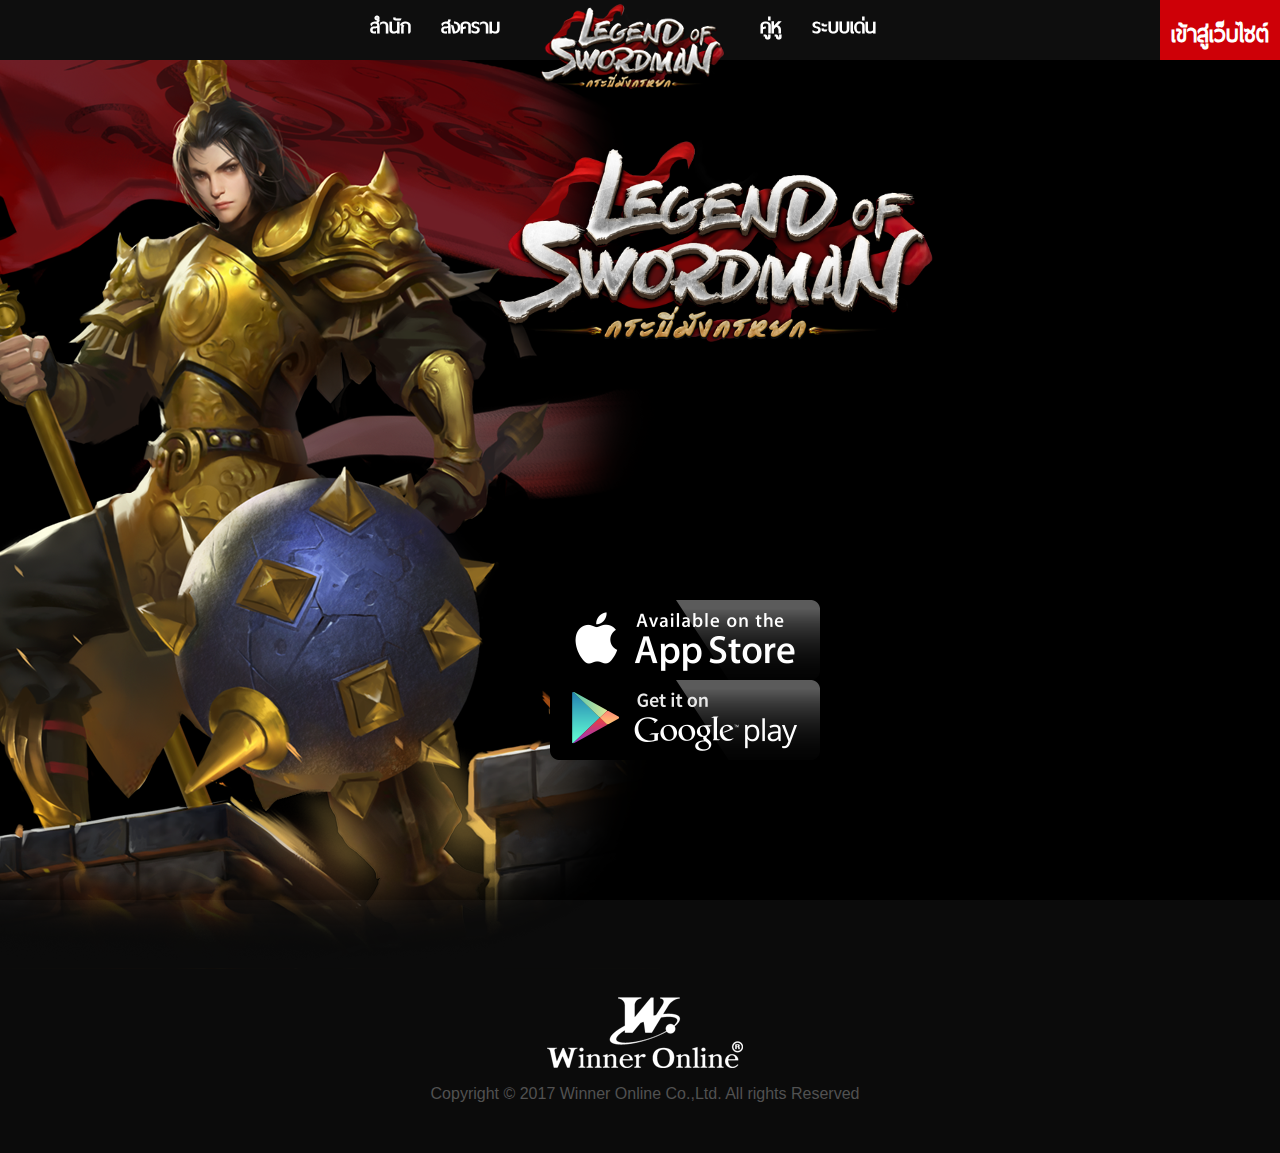
<file: index.html>
<!DOCTYPE html PUBLIC "-//W3C//DTD XHTML 1.0 Transitional//EN" "http://www.w3.org/TR/xhtml1/DTD/xhtml1-transitional.dtd">
<html xmlns="http://www.w3.org/1999/xhtml">
<head>
<meta http-equiv="Content-Type" content="text/html; charset=utf-8" />
<title>Legend Of Swordman</title>
<meta name="viewport" content="width=device-width, initial-scale=1">

<link rel="stylesheet" href="css/style.css">
<link rel="stylesheet" href="css/animate.css" />
<link rel="stylesheet" href="css/pushy.css"><!-- Menu-left -->


<script src="js/jquery.min.js"></script>
<script src="js/jquerymenu.min.js"></script><!-- Menu-left -->


</head>

<body>

<!-- Pushy Menu -->
        <nav class="pushy pushy-left">        	
            <a href="#"><div class="bt-web2">เข้าสู่เว็บไซต์</div></a>
            <ul>                
                <li class="pushy-link"><a href="#">สำนัก</a></li>
                <li class="pushy-link"><a href="#">สงคราม</a></li>
                <li class="pushy-link"><a href="#">คู่หู</a></li>
                <li class="pushy-link"><a href="#">ระบบเด่น</a></li>
            </ul>
        </nav>

        <!-- Site Overlay -->
        <div class="site-overlay"></div>
<div class="section-btn">
	<div class="logo-btn"><img src="images/logo-los.png" /></div>
    <div class="menu-btn">&#9776; </div>
</div>



<div class="wrapper">

	<div class="video-background">
    	<div class="video-foreground">
      		<iframe src="https://www.youtube.com/embed/HY546MMOfs8?controls=0&showinfo=0&rel=0&autoplay=1&loop=1&playlist=HY546MMOfs8" frameborder="0" allowfullscreen></iframe>
    	</div>
	</div>

<!-- Menu -->
	
    <div class="menu">
        		<div class="bt"><a href="01.html" target="_self">สำนัก</a></div>
                <div class="bt"><a href="02.html" target="_self">สงคราม</a></div> 
                <div class="logo"><a href="index.html" target="_self"><img src="images/logo-los.png" /></a></div>    
                <div class="bt"><a href="03.html" target="_self">คู่หู</a></div>
        		<div class="bt"><a href="04.html" target="_self">ระบบเด่น</a></div>    
                       
   </div>
        
        
	<div class="section1">
    <a href="#"><div class="bt-web">เข้าสู่เว็บไซต์</div></a>
    </div>
    


<!--End Menu -->

	<div class="logo-big">
    	<img src="images/logo-los-b.png" >
    </div>
    
    <div class="logo-big2">
    	<img src="images/logo-los-b.png" >
    </div>

	<div class="ct">
    	<img src="images/ct01.png" >
    </div>
    
    <div class="boxdown">
    	<div class="bt-download"><a href="#"><img src="images/bt-down-ios.png" /></a></div>
        <div class="bt-download"><a href="#"><img src="images/bt-down-ad.png" /></a></div>
    </div>
    
    <div class="boxdown2">
    	<div class="bt-download"><a href="#"><img src="images/bt-down-ios.png" /></a></div>
        <div class="bt-download"><a href="#"><img src="images/bt-down-ad.png" /></a></div>
    </div>

	<div class="section2">
    </div><!-- /section2-->
    
    


</div><!-- /wrapper -->
	
    
    <div class="foot">
    	<div class="boxfoot">        

        	<div class="textfoot">
            <div class="logofoot"><img src="images/logo-winner.png"/></div>
            Copyright © 2017 Winner Online Co.,Ltd. All rights Reserved<br />
            </h></div> 

        </div><!-- /boxfoot -->
    </div><!-- /foot -->
    
    

       
<script src="js/pushy.min.js"></script>   
<script src="js/jquery.min.js"></script> 
<script src="js/viewportchecker.js"></script>
<script type="text/javascript">
jQuery(document).ready(function() {
	jQuery(".sub-news, .boxitem").addClass("hidden").viewportChecker({
	    classToAdd: 'visible animated fadeIn', // Class to add to the elements when they are visible
	    offset: 100    
	   });   
});            
</script>

</body>
</html>
</file>
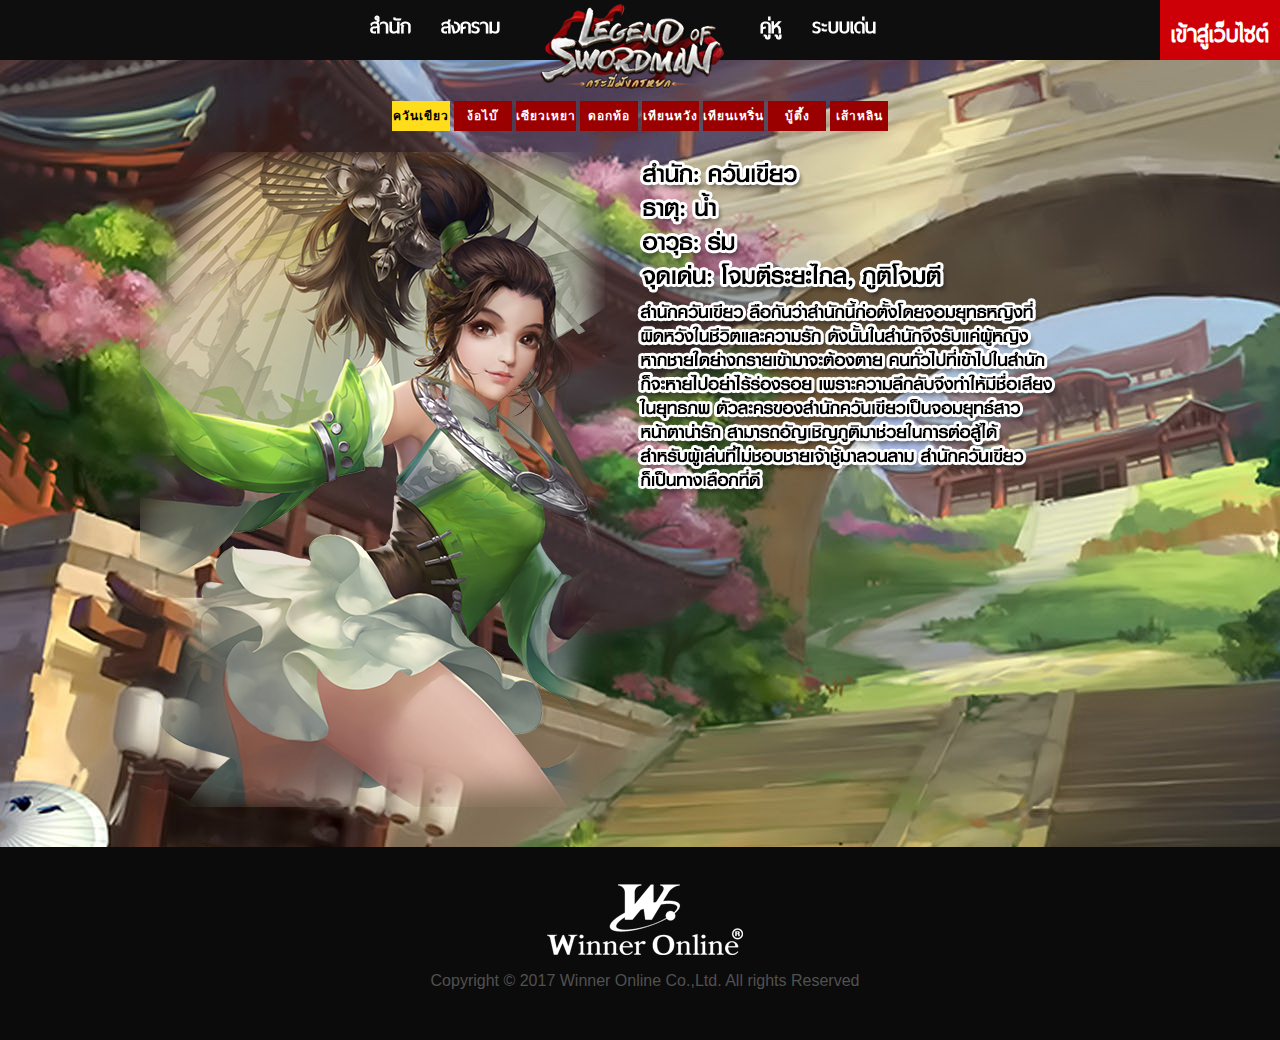
<file: 01.html>
<!DOCTYPE html PUBLIC "-//W3C//DTD XHTML 1.0 Transitional//EN" "http://www.w3.org/TR/xhtml1/DTD/xhtml1-transitional.dtd">
<html xmlns="http://www.w3.org/1999/xhtml">
<head>
<meta http-equiv="Content-Type" content="text/html; charset=utf-8" />
<title>Legend Of Swordman</title>
<meta name="viewport" content="width=device-width, initial-scale=1">

<link rel="stylesheet" href="css/style.css">
<link rel="stylesheet" href="css/animate.css" />
<link rel="stylesheet" href="css/pushy.css"><!-- Menu-left -->
<link rel="stylesheet" href="css/tabstyles.css" />


<script src="js/jquery.min.js"></script>
<script src="js/jquerymenu.min.js"></script><!-- Menu-left -->
<script src="js/modernizr.custom.js"></script><!-- tab -->  


</head>

<body>

<!-- Pushy Menu -->
        <nav class="pushy pushy-left">        	
            <a href="#"><div class="bt-web2">เข้าสู่เว็บไซต์</div></a>
            <ul>                
                <li class="pushy-link"><a href="#">สำนัก</a></li>
                <li class="pushy-link"><a href="#">สงคราม</a></li>
                <li class="pushy-link"><a href="#">คู่หู</a></li>
                <li class="pushy-link"><a href="#">ระบบเด่น</a></li>
            </ul>
        </nav>

        <!-- Site Overlay -->
        <div class="site-overlay"></div>
<div class="section-btn">
	<div class="logo-btn"><img src="images/logo-los.png" /></div>
    <div class="menu-btn">&#9776; </div>
</div>



<div class="wrapper">

	

<!-- Menu -->
	
    <div class="menu">
        		<div class="bt"><a href="01.html" target="_self">สำนัก</a></div>
                <div class="bt"><a href="02.html" target="_self">สงคราม</a></div> 
                <div class="logo"><a href="index.html" target="_self"><img src="images/logo-los.png" /></a></div>    
                <div class="bt"><a href="03.html" target="_self">คู่หู</a></div>
        		<div class="bt"><a href="04.html" target="_self">ระบบเด่น</a></div>    
                       
   </div>
        
        
	<div class="section1">
    <a href="#"><div class="bt-web">เข้าสู่เว็บไซต์</div></a>
    </div>
    


<!--End Menu -->

	<div class="section3">
    	<div class="tabs tabs-style-bar">
				<nav>
					<ul>
						<li><a href="#section-bar-1" ><span>ควันเขียว</span></a></li>
                        <li><a href="#section-bar-2" ><span>ง้อไบ๊</span></a></li>
						<li><a href="#section-bar-3" ><span>เซียวเหยา</span></a></li>
                        <li><a href="#section-bar-4" ><span>ดอกท้อ</span></a></li>
                        <li><a href="#section-bar-5" ><span>เทียนหวัง</span></a></li>
                        <li><a href="#section-bar-6" ><span>เทียนเหริ่น</span></a></li>
                        <li><a href="#section-bar-7" ><span>บู้ตึ้ง</span></a></li>
                        <li><a href="#section-bar-8" ><span>เส้าหลิน</span></a></li>			
					</ul>
				</nav>
                
         <div class="group-news">
         
			<div class="content-wrap">
            
            	<section id="section-bar-1"><p>                
                	<div class="sub-ch">
                    	<div class="ch"><img src="images/ch01.png" /></div>
                        <div class="text"><img src="images/t01.png" /></div>
                    </div><!--sub-ch -->                    
                </p></section>
                
				<section id="section-bar-2"><p>
                	<div class="sub-ch">
                    	<div class="ch"><img src="images/ch02.png" /></div>
                        <div class="text"><img src="images/t02.png" /></div>
                    </div><!--sub-ch -->
                </p></section>
                
                <section id="section-bar-3"><p>
                	<div class="sub-ch">
                    	<div class="ch"><img src="images/ch03.png" /></div>
                        <div class="text"><img src="images/t03.png" /></div>
                    </div><!--sub-ch -->
                </p></section>
                
                <section id="section-bar-4"><p>
                	<div class="sub-ch">
                    	<div class="ch"><img src="images/ch04.png" /></div>
                        <div class="text"><img src="images/t04.png" /></div>
                    </div><!--sub-ch -->
                </p></section>
                
                <section id="section-bar-5"><p>
                	<div class="sub-ch">
                    	<div class="ch"><img src="images/ch05.png" /></div>
                        <div class="text"><img src="images/t05.png" /></div>
                    </div><!--sub-ch -->
                </p></section>	
                
                <section id="section-bar-6"><p>
                	<div class="sub-ch">
                    	<div class="ch"><img src="images/ch06.png" /></div>
                        <div class="text"><img src="images/t06.png" /></div>
                    </div><!--sub-ch -->
                </p></section>
                
                <section id="section-bar-7"><p>
                	<div class="sub-ch">
                    	<div class="ch"><img src="images/ch07.png" /></div>
                        <div class="text"><img src="images/t07.png" /></div>
                    </div><!--sub-ch -->
                </p></section>	
                
                <section id="section-bar-8"><p>
                	<div class="sub-ch">
                    	<div class="ch"><img src="images/ch08.png" /></div>
                        <div class="text"><img src="images/t08.png" /></div>
                    </div><!--sub-ch -->
                </p></section>
                		
			</div><!-- /content-wrap -->
		</div><!-- /tabs tabs-style-bar -->    

        </div><!-- /group-news -->
        <script src="js/cbpFWTabs.js"></script>
		<script>
			(function() {

				[].slice.call( document.querySelectorAll( '.tabs' ) ).forEach( function( el ) {
					new CBPFWTabs( el );
				});

			})();
	</script>

              
    
    </div><!-- /section3 -->
    
    


</div><!-- /wrapper -->
	
    
    <div class="foot">
    	<div class="boxfoot">        

        	<div class="textfoot">
            <div class="logofoot"><img src="images/logo-winner.png"/></div>
            Copyright © 2017 Winner Online Co.,Ltd. All rights Reserved<br />
            </h></div> 

        </div><!-- /boxfoot -->
    </div><!-- /foot -->
    
    

       
<script src="js/pushy.min.js"></script>   
<script src="js/jquery.min.js"></script> 
<script src="js/viewportchecker.js"></script>
<script type="text/javascript">
jQuery(document).ready(function() {
	jQuery(".sub-news, .boxitem").addClass("hidden").viewportChecker({
	    classToAdd: 'visible animated fadeIn', // Class to add to the elements when they are visible
	    offset: 100    
	   });   
});            
</script>

</body>
</html>
</file>
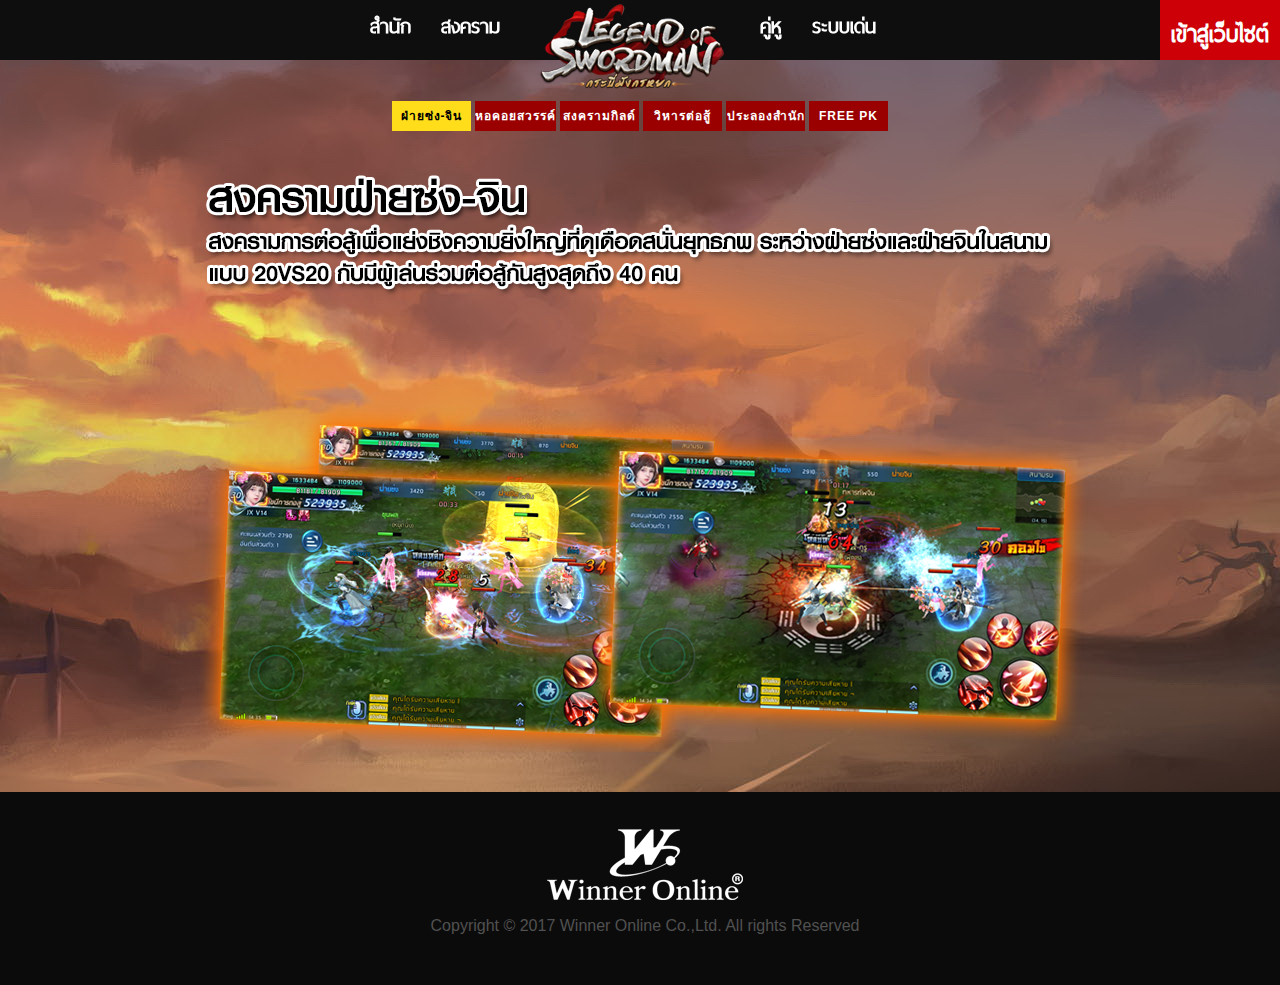
<file: 02.html>
<!DOCTYPE html PUBLIC "-//W3C//DTD XHTML 1.0 Transitional//EN" "http://www.w3.org/TR/xhtml1/DTD/xhtml1-transitional.dtd">
<html xmlns="http://www.w3.org/1999/xhtml">
<head>
<meta http-equiv="Content-Type" content="text/html; charset=utf-8" />
<title>Legend Of Swordman</title>
<meta name="viewport" content="width=device-width, initial-scale=1">

<link rel="stylesheet" href="css/style.css">
<link rel="stylesheet" href="css/animate.css" />
<link rel="stylesheet" href="css/pushy.css"><!-- Menu-left -->
<link rel="stylesheet" href="css/tabstyles.css" />


<script src="js/jquery.min.js"></script>
<script src="js/jquerymenu.min.js"></script><!-- Menu-left -->
<script src="js/modernizr.custom.js"></script><!-- tab -->  


</head>

<body>

<!-- Pushy Menu -->
        <nav class="pushy pushy-left">        	
            <a href="#"><div class="bt-web2">เข้าสู่เว็บไซต์</div></a>
            <ul>                
                <li class="pushy-link"><a href="#">สำนัก</a></li>
                <li class="pushy-link"><a href="#">สงคราม</a></li>
                <li class="pushy-link"><a href="#">คู่หู</a></li>
                <li class="pushy-link"><a href="#">ระบบเด่น</a></li>
            </ul>
        </nav>

        <!-- Site Overlay -->
        <div class="site-overlay"></div>
<div class="section-btn">
	<div class="logo-btn"><img src="images/logo-los.png" /></div>
    <div class="menu-btn">&#9776; </div>
</div>



<div class="wrapper">

	

<!-- Menu -->
	
    <div class="menu">
        		<div class="bt"><a href="01.html" target="_self">สำนัก</a></div>
                <div class="bt"><a href="02.html" target="_self">สงคราม</a></div> 
                <div class="logo"><a href="index.html" target="_self"><img src="images/logo-los.png" /></a></div>    
                <div class="bt"><a href="03.html" target="_self">คู่หู</a></div>
        		<div class="bt"><a href="04.html" target="_self">ระบบเด่น</a></div>     
                       
   </div>
        
        
	<div class="section1">
    <a href="#"><div class="bt-web">เข้าสู่เว็บไซต์</div></a>
    </div>
    


<!--End Menu -->

	<div class="section4">
    	<div class="tabs tabs-style-bar">
				<nav>
					<ul>
						<li><a href="#section-bar-1" ><span>ฝ่ายซ่ง-จิน</span></a></li>
                        <li><a href="#section-bar-2" ><span>หอคอยสวรรค์</span></a></li>
						<li><a href="#section-bar-3" ><span>สงครามกิลด์</span></a></li>
                        <li><a href="#section-bar-4" ><span>วิหารต่อสู้</span></a></li>
                        <li><a href="#section-bar-5" ><span>ประลองสำนัก</span></a></li>
                        <li><a href="#section-bar-6" ><span>Free PK</span></a></li>	
					</ul>
				</nav>
                
         <div class="group-news">
         
			<div class="content-wrap">
            
            	<section id="section-bar-1"><p>                
                	<div class="sub-war">
                    	<div class="t-war"><img src="images/t-war01.png" /></div>
                        <div class="pic-war"><img src="images/war01.png" /></div>
                    </div><!--sub-war -->                    
                </p></section>
                
				<section id="section-bar-2"><p>
                	<div class="sub-war">
                    	<div class="t-war"><img src="images/t-war02.png" /></div>
                        <div class="pic-war"><img src="images/war02.png" /></div>
                    </div><!--sub-war --> 
                </p></section>
                
                <section id="section-bar-3"><p>
                	<div class="sub-war">
                    	<div class="t-war"><img src="images/t-war03.png" /></div>
                        <div class="pic-war"><img src="images/war03.png" /></div>
                    </div><!--sub-war --> 
                </p></section>
                
                <section id="section-bar-4"><p>
                	<div class="sub-war">
                    	<div class="t-war"><img src="images/t-war04.png" /></div>
                        <div class="pic-war"><img src="images/war04.png" /></div>
                    </div><!--sub-war --> 
                </p></section>
                
                <section id="section-bar-5"><p>
                	<div class="sub-war">
                    	<div class="t-war"><img src="images/t-war05.png" /></div>
                        <div class="pic-war"><img src="images/war05.png" /></div>
                    </div><!--sub-war --> 
                </p></section>	
                
                <section id="section-bar-6"><p>
                	<div class="sub-war">
                    	<div class="t-war"><img src="images/t-war06.png" /></div>
                        <div class="pic-war"><img src="images/war06.png" /></div>
                    </div><!--sub-war --> 
                </p></section>
                
                		
			</div><!-- /content-wrap -->
		</div><!-- /tabs tabs-style-bar -->    

        </div><!-- /group-news -->
        <script src="js/cbpFWTabs.js"></script>
		<script>
			(function() {

				[].slice.call( document.querySelectorAll( '.tabs' ) ).forEach( function( el ) {
					new CBPFWTabs( el );
				});

			})();
	</script>

              
    
    </div><!-- /section3 -->
    
    


</div><!-- /wrapper -->
	
    
    <div class="foot">
    	<div class="boxfoot">        

        	<div class="textfoot">
            <div class="logofoot"><img src="images/logo-winner.png"/></div>
            Copyright © 2017 Winner Online Co.,Ltd. All rights Reserved<br />
            </h></div> 

        </div><!-- /boxfoot -->
    </div><!-- /foot -->
    
    

       
<script src="js/pushy.min.js"></script>   
<script src="js/jquery.min.js"></script> 
<script src="js/viewportchecker.js"></script>
<script type="text/javascript">
jQuery(document).ready(function() {
	jQuery(".sub-news, .boxitem").addClass("hidden").viewportChecker({
	    classToAdd: 'visible animated fadeIn', // Class to add to the elements when they are visible
	    offset: 100    
	   });   
});            
</script>

</body>
</html>
</file>
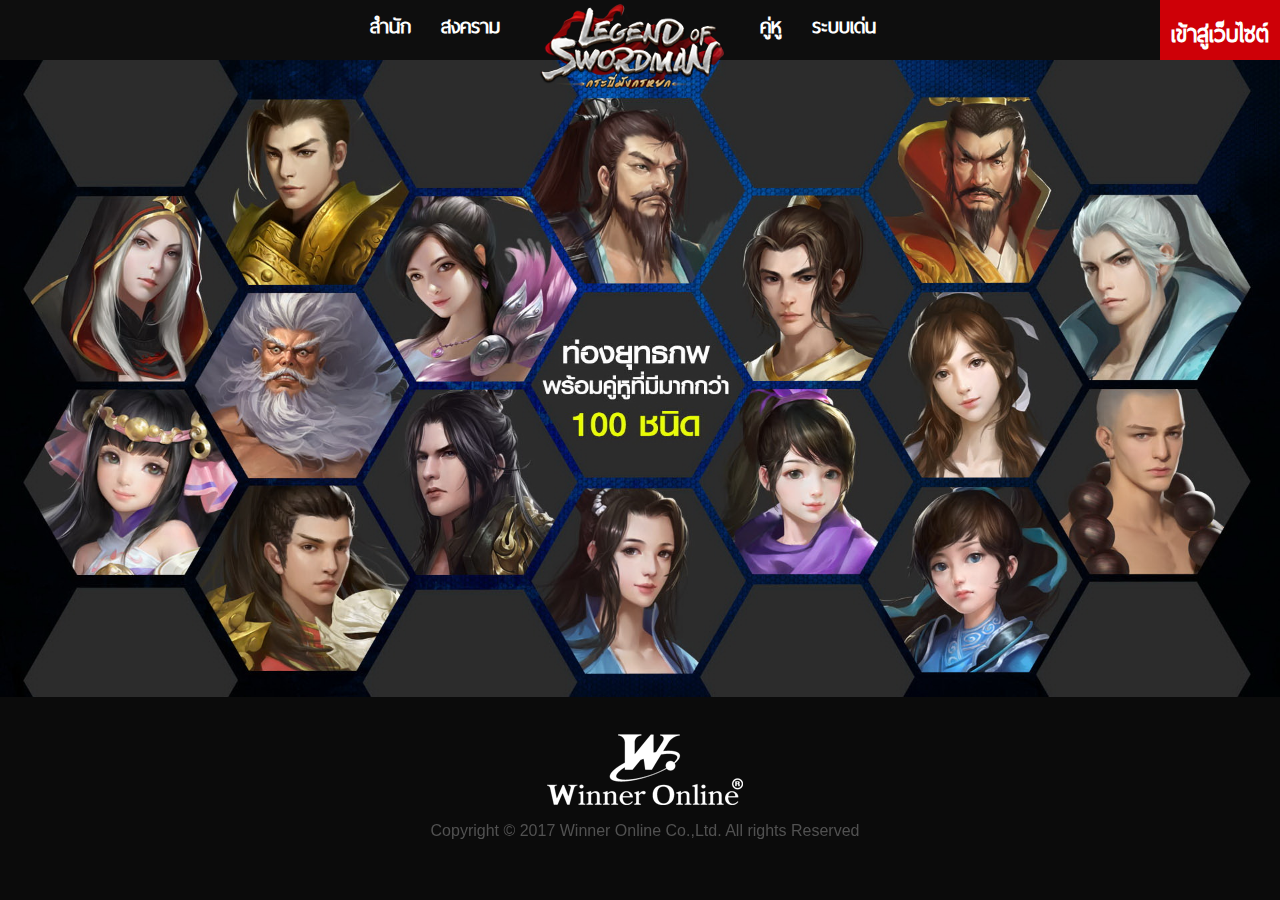
<file: 03.html>
<!DOCTYPE html PUBLIC "-//W3C//DTD XHTML 1.0 Transitional//EN" "http://www.w3.org/TR/xhtml1/DTD/xhtml1-transitional.dtd">
<html xmlns="http://www.w3.org/1999/xhtml">
<head>
<meta http-equiv="Content-Type" content="text/html; charset=utf-8" />
<title>Legend Of Swordman</title>
<meta name="viewport" content="width=device-width, initial-scale=1">

<link rel="stylesheet" href="css/style.css">
<link rel="stylesheet" href="css/animate.css" />
<link rel="stylesheet" href="css/pushy.css"><!-- Menu-left -->
<link rel="stylesheet" href="css/tabstyles.css" />


<script src="js/jquery.min.js"></script>
<script src="js/jquerymenu.min.js"></script><!-- Menu-left -->
<script src="js/modernizr.custom.js"></script><!-- tab -->  


</head>

<body>

<!-- Pushy Menu -->
        <nav class="pushy pushy-left">        	
            <a href="#"><div class="bt-web2">เข้าสู่เว็บไซต์</div></a>
            <ul>                
                <li class="pushy-link"><a href="#">สำนัก</a></li>
                <li class="pushy-link"><a href="#">สงคราม</a></li>
                <li class="pushy-link"><a href="#">คู่หู</a></li>
                <li class="pushy-link"><a href="#">ระบบเด่น</a></li>
            </ul>
        </nav>

        <!-- Site Overlay -->
        <div class="site-overlay"></div>
<div class="section-btn">
	<div class="logo-btn"><img src="images/logo-los.png" /></div>
    <div class="menu-btn">&#9776; </div>
</div>



<div class="wrapper">

	

<!-- Menu -->
	
    <div class="menu">
        		<div class="bt"><a href="01.html" target="_self">สำนัก</a></div>
                <div class="bt"><a href="02.html" target="_self">สงคราม</a></div> 
                <div class="logo"><a href="index.html" target="_self"><img src="images/logo-los.png" /></a></div>    
                <div class="bt"><a href="03.html" target="_self">คู่หู</a></div>
        		<div class="bt"><a href="04.html" target="_self">ระบบเด่น</a></div>    
                       
   </div>
        
        
	<div class="section1">
    <a href="#"><div class="bt-web">เข้าสู่เว็บไซต์</div></a>
    </div>
    


<!--End Menu -->

	<div class="section5">
    	<img src="images/bg4.jpg"/>
    </div><!-- /section5 -->
    
    


</div><!-- /wrapper -->
	
    
    <div class="foot">
    	<div class="boxfoot">        

        	<div class="textfoot">
            <div class="logofoot"><img src="images/logo-winner.png"/></div>
            Copyright © 2017 Winner Online Co.,Ltd. All rights Reserved<br />
            </h></div> 

        </div><!-- /boxfoot -->
    </div><!-- /foot -->
    
    

       
<script src="js/pushy.min.js"></script>   
<script src="js/jquery.min.js"></script> 
<script src="js/viewportchecker.js"></script>
<script type="text/javascript">
jQuery(document).ready(function() {
	jQuery(".sub-news, .boxitem").addClass("hidden").viewportChecker({
	    classToAdd: 'visible animated fadeIn', // Class to add to the elements when they are visible
	    offset: 100    
	   });   
});            
</script>

</body>
</html>
</file>
<file: css/style.css>
@charset "utf-8";
/* CSS Document */

@font-face {
    font-family:'thaisans_neueregular';
    src: url('../fonts/thaisansneue-regular-webfont.eot');
    src: url('../fonts/thaisansneue-regular-webfont.eot?#iefix') format('embedded-opentype'),
         url('../fonts/thaisansneue-regular-webfont.woff') format('woff'),
         url('../fonts/thaisansneue-regular-webfont.ttf') format('truetype'),
         url('../fonts/thaisansneue-regular-webfont.svg#thaisans_neueregular') format('svg');
    font-weight: normal;
    font-style: normal;

}

body{
	margin:0px;
	padding:0px;	
	font-family:Tahoma, Geneva, sans-serif;
	background:#0b0b0b;
}


h.a1{font-size:16px; color:#fff; }
h.a2{ font-size:2.6em; color:#fff; font-weight:700; font-family: 'thaisans_neueregular'; }
h.a3{font-size:26px; color:#000; font-weight:bold; }
h.a4{color:#fff;  }


a:link {text-decoration:none; color:#fff; }
a:hover {text-decoration:none; color:#f6ff00; }

img{ max-width:100% ; background-size:100% auto; }

.video-background {
  background: #000;
  position: fixed;
  top: 0; right: 0; bottom: 0; left: 0;
  z-index: -99;
}
.video-foreground,
.video-background iframe {
  position: absolute;
  top: 0;
  left: 0;
  width: 100%;
  height: 100%;
  pointer-events: none;
}



/* Menu Button */
.section-btn{ width:100%; height:80px; overflow:hidden; position:fixed; z-index:10; }
.logo-btn{ width:205px; height:80px; overflow:hidden; float:left; }
.menu-btn {
  width: 100%;
  height:80px;
  padding-top:5px;
  margin-bottom: 0px;
  background: #0e0e0e;
  color: #FFF;
  text-align: right;
  font-size:30px;
  cursor: pointer;
  font-family: 'thaisans_neueregular'

}


/* Menu*/
.section1{ 
	width:100%; height:60px; overflow:hidden; 
	display:block; background:#0e0e0e; 
	text-align:center; position:fixed; z-index:100; 
}

.logo{ width:200px; height:95px; overflow:hidden; display:block; margin:auto; float:left; margin-left:30px;  }
.menu{ width:560px; height:95px; overflow:hidden; display:block; left:50%; margin:0px 0 0 -300px;  padding-top:0px; position:fixed; z-index:110; }
.bt{ 
	width:auto; height:100%; float:left; text-align:center; 
	font-size:26px; margin-left:30px; list-style-type:none; 
	font-weight:bold;  font-family: 'thaisans_neueregular';
	padding-top:10px;
}
.bt a {
	display: block; color: #fff; text-decoration: none; 
	outline: 0; -webkit-transform: scale(1);
	transform: scale(1); -webkit-transition: .3s ease-in-out; 
	transition: .3s ease-in-out; 
}
.bt a:hover{ color: #ffdd1a; -webkit-transform: scale(1.4); transform: scale(1.2); -webkit-transition: .3s ease-in-out; transition: .3s ease-in-out;  }

.bt-web{ 
	width:120px; height:80px; float:right; 
	text-align:center; 	font-size:30px; display:block; 
	background:#ce0007; color: #fff; font-weight:bold;
	text-decoration: none; padding-top:15px; 	
	font-weight:bold; font-family: 'thaisans_neueregular';
}
.bt-web2{ 
	width:100px; height:auto; margin:auto;  
	text-align:center; 	font-size:26px; display:block; 
	background:#ce0007; color: #fff;
	text-decoration: none; padding:10px;
	font-weight:bold; border:1px solid #545454;
	font-family: 'thaisans_neueregular';
}
.bt-web:hover, .bt-web2:hover{ opacity:0.8;}

.logo-big{ width:634px; left:50%; margin:120px 0 0 -150px; position:absolute; z-index:90; }
.logo-big2{ width:80%; height:auto; margin:120px auto; overflow:hidden; display:none;  }

.ct{ width:820px; left:50%; margin:-50px 0 0 -800px; position:absolute; }


.section2{ width:100%; height:900px; margin:0px auto; margin-top:60px; overflow:hidden; display:block; }


.wrapper{ width:100%; height:auto; margin:0 auto; overflow:hidden;}



.section3{ width:100%; height:auto; margin:0px auto; margin-top:60px; overflow:hidden; display:block; background:url("../images/bg2.jpg") no-repeat center top fixed; }
.group-news{ width:100%; height:auto; float:left; }
.sub-ch, .sub-war{ width:1000px; height:auto; overflow:hidden; display:block; margin:auto;}
.ch{ width:465px; height:auto; overflow:hidden; float:left; }
.text{ width:465px; height:auto; overflow:hidden; float:left; margin-left:5px; }

.section4{ width:100%; height:auto; margin:0px auto; margin-top:60px; overflow:hidden; display:block; background:url("../images/bg3.jpg") no-repeat center top fixed; }

.t-war{ width:900px; height:auto; overflow:hidden; margin:auto; }
.pic-war{ width:900px; height:auto; overflow:hidden; margin:auto; }

.section5{ width:100%; height:auto; margin:0px auto; margin-top:60px; overflow:hidden; display:block; background:#000; }

/* BT-Download */
.boxdown{ width:560px; height:auto; overflow:hidden; display:block; left:50%; margin:600px 0 0 -100px; position:absolute; }
.boxdown2{ width:80%; height:auto; overflow:hidden; display:none; margin:0 auto;  }
.bt-download{ width:270px; height:auto; overflow:hidden; float:left; margin-left:10px; }
.bt-download:hover{opacity: 0.8;}


.sub-social { width:310px; height:auto; overflow:hidden; float:right; margin-top:15px;  }
.bt-social{
	width:303px; height:98px;  
	float:right; overflow:hidden; display: block; 
	text-decoration: none; float:right;
	outline: 0; -webkit-transform: scale(1);
	transform: scale(1); -webkit-transition: .3s ease-in-out; 
	transition: .3s ease-in-out;
}

.bt-social:hover{ -webkit-transform: scale(1.4); transform: scale(1.2); -webkit-transition: .3s ease-in-out; transition: .3s ease-in-out; }

.foot{ width:100%; height:auto; overflow:hidden; background:#0b0b0b; }
.boxfoot{ width:90%; height:auto; margin:0 auto; margin-top:20px; margin-bottom:40px; text-align:left; padding-left:10px;  }
.logofoot{ width:auto; height:auto;  }
.textfoot{ width:auto; height:auto; overflow:hidden; margin:5px auto; text-align:center; color:#515151; padding-bottom:10px; }




/**** Button to top *****/
a.back-to-top {
	display:none;
	width: 50px;
	height: 50px;
	text-indent: -9999px;
	position: fixed;
	z-index: 999;
	right: 10px;	
	bottom: 10px;
	background: url("../images/back-to-top-01.png") no-repeat center 43%;
	
}
a:hover img.back-to-top {
	opacity: .5;  -webkit-transition: .3s ease-in-out; transition: .3s ease-in-out;
	
}

@media screen and (min-width: 1700px) and (max-width: 1920px){
.sub-news{ width:24%; height:auto; float:left; overflow:hidden; margin:10px auto; margin-left:7px;}
}

@media screen and (max-width: 1366px) {
.ct{ width:80% }
.logo-big{ width:35%}
.boxdown{ width:35%}
}


@media screen and (min-width: 1210px) and (max-width: 4600px){
.section-btn{ display:none; }
.menu-btn { display:none;}
}

@media screen and (max-width: 1200px){
.menu{ display:none;}
.section1{ display:none;}
.menu-btn { display:block;}
.section-sub{ width:100%;}
}

@media screen and (max-width: 1024px){
.logo-btn{ width:20%; height:auto; }
.wrapper { width:100%; }
.ct{ display:none; }
.logo-big{ display:none; }
.logo-big2{ display:block; width:50%;}
.boxdown{ display:none;}
.boxdown2{ display:block; width:30%;}
.section2{ height:600px; }
.bt-download{ margin-top:10px;}

.sub-ch, .sub-war{ width:100%;}
.ch{ width:90%; float:none; margin:auto; }
.text{ width:90%; float:none; margin:auto; }
.t-war{ width:90%;  }
.pic-war{ width:90%;  }
}


@media screen and (max-width: 768px){
.logo-btn{ width:20%; height:auto; }
.ct{ display:none; }
.logo-big{ display:none; }
.logo-big2{ display:block; width:50%; }
.boxdown2{ display:block; width:50%; }
.section2{ height:500px; }
.bt-download{ margin-top:10px;}
}

@media screen and (min-width: 500px) and (max-width: 732px){
.bt-download{ width:80%; margin-left:10px; margin-top:10px;}
.boxfoot{ width:100%; height:auto; text-align:center; padding-left:0px; }
.logofoot{ width:40%; height:auto; margin:auto; }
.textfoot{ margin:5px auto; text-align:center; padding-bottom:0px; }
.section2{ height:400px; }
.bt-download{ margin-top:10px;}
}

@media screen and (min-width: 380px) and (max-width: 480px){
.logo-btn{ width:40%; height:auto; }
.bt-download{ width:80%; margin-left:8px; margin-top:10px;}
.boxfoot{ width:100%; height:auto; text-align:center; padding-left:0px; }
.logofoot{ width:40%; height:auto; margin:auto; }
.textfoot{ margin:5px auto; text-align:center; padding-bottom:0px; }
a.back-to-top { width:40px; height:40px; }
.section2{ height:400px; }
.bt-download{ margin-top:10px;}

}

@media screen and (min-width: 320px) and (max-width: 375px){
.logo-btn{ width:35%; height:auto; }
.bt-download{ width:80%; margin-left:4px; margin-top:10px;}
.boxfoot{ width:100%; height:auto; text-align:center; padding-left:0px; }
.logofoot{ width:40%; height:auto; margin:auto; }
.textfoot{ margin:5px auto; text-align:center; padding-bottom:0px; }
.section2{ height:400px; }

}


@media (min-aspect-ratio: 16/9) {
  .video-foreground { height: 300%; top: -100%; }
}
@media (max-aspect-ratio: 16/9) {
  .video-foreground { width: 300%; left: -100%; }
}
@media all and (max-width: 600px) {
.vid-info { width: 50%; padding: .5rem; }
.vid-info h1 { margin-bottom: .2rem; }
}
@media all and (max-width: 500px) {
.vid-info .acronym { display: none; }
}
</file>
<file: css/pushy.css>
/*! Pushy - v1.0.0 - 2016-3-1
* Pushy is a responsive off-canvas navigation menu using CSS transforms & transitions.
* https://github.com/christophery/pushy/
* by Christopher Yee */
/* Menu Appearance */
.pushy {
  position: fixed;
  width: 200px;
  height: 100%;
  top: 0;
  z-index: 9999;
  background: #191918;
  overflow: auto;
  visibility: hidden;
  -webkit-overflow-scrolling: touch;
  

  /* enables momentum scrolling in iOS overflow elements */
}
.pushy a {
  display: block;
  color: #b3b3b1;
  padding: 8px 30px;
  text-decoration: none;
  outline: 0;
  font-family: 'thaisans_neueregular';
  font-size:28px;

}
.pushy a:hover {
  color: #ffdd1a;
}
.pushy ul:first-child {
  margin-top: 10px;
}
.pushy.pushy-left {
  left: 0;
    
	
}
.pushy.pushy-right {
  right: 0;
}

/* Menu Movement */
.pushy-left {
  -webkit-transform: translate3d(-200px, 0, 0);
  -ms-transform: translate3d(-200px, 0, 0);
  transform: translate3d(-200px, 0, 0);
}

.pushy-open-left #container,
.pushy-open-left .push {
  -webkit-transform: translate3d(200px, 0, 0);
  -ms-transform: translate3d(200px, 0, 0);
  transform: translate3d(200px, 0, 0);
}

.pushy-right {
  -webkit-transform: translate3d(200px, 0, 0);
  -ms-transform: translate3d(200px, 0, 0);
  transform: translate3d(200px, 0, 0);
}

.pushy-open-right #container,
.pushy-open-right .push {
  -webkit-transform: translate3d(-200px, 0, 0);
  -ms-transform: translate3d(-200px, 0, 0);
  transform: translate3d(-200px, 0, 0);
}

.pushy-open-left .pushy,
.pushy-open-right .pushy {
  -webkit-transform: translate3d(0, 0, 0);
  -ms-transform: translate3d(0, 0, 0);
  transform: translate3d(0, 0, 0);
}

/* Menu Transitions */
#container,
.pushy,
.push {
  transition: transform 0.2s cubic-bezier(0.16, 0.68, 0.43, 0.99);
}

/* Site Overlay */
.site-overlay {
  display: none;
}

.pushy-open-left .site-overlay,
.pushy-open-right .site-overlay {
  display: block;
  position: fixed;
  top: 0;
  right: 0;
  bottom: 0;
  left: 0;
  z-index: 9998;
  background-color: rgba(0, 0, 0, 0.5);
  -webkit-animation: fade 500ms;
  animation: fade 500ms;
}

@keyframes fade {
  0% {
    opacity: 0;
  }
  100% {
    opacity: 1;
  }
}
@-webkit-keyframes fade {
  0% {
    opacity: 0;
  }
  100% {
    opacity: 1;
  }
}
/* Submenu Appearance */
.pushy-submenu {
  /* Submenu Icon */
}
.pushy-submenu ul {
  padding-left: 15px;
  transition: max-height 0.2s ease-in-out;
}
.pushy-submenu ul .pushy-link {
  transition: opacity 0.2s ease-in-out;
}
.pushy-submenu > a {
  position: relative;
}
.pushy-submenu > a::after {
  content: '';
  display: block;
  height: 11px;
  width: 8px;
  position: absolute;
  top: 50%;
  right: 15px;
  background: url("../images/arrow.svg") no-repeat;
  -webkit-transform: translateY(-50%);
  -ms-transform: translateY(-50%);
  transform: translateY(-50%);
  transition: transform 0.2s;

}

/* Submenu Movement */
.pushy-submenu-closed ul {
  max-height: 0;
  overflow: hidden;
}
.pushy-submenu-closed .pushy-link {
  opacity: 0;
}

.pushy-submenu-open {
  /* Submenu Icon */
}
.pushy-submenu-open ul {
  max-height: 1000px;
}
.pushy-submenu-open .pushy-link {
  opacity: 1;
}
.pushy-submenu-open a::after {
  -webkit-transform: translateY(-50%) rotate(90deg);
  -ms-transform: translateY(-50%) rotate(90deg);
  transform: translateY(-50%) rotate(90deg);
}

.no-csstransforms3d .pushy-submenu-closed ul {
  max-height: none;
  display: none;
}

/*# sourceMappingURL=pushy.css.map */
</file>
<file: css/tabstyles.css>
.tabs {
	position: relative;
	overflow: hidden;
	margin: 40px auto;
	width: 100%;
	font-weight: 300;
	font-size: 1.25em;
}

/* Nav */
.tabs nav {
	text-align: center;
}

.tabs nav ul {
	position: relative;
	display: -ms-flexbox;
	display: -webkit-flex;
	display: -moz-flex;
	display: -ms-flex;
	display: flex;
	margin: 0 auto;
	padding: 0;
	max-width: 500px;
	list-style: none;
	-ms-box-orient: horizontal;
	-ms-box-pack: center;
	-webkit-flex-flow: row wrap;
	-moz-flex-flow: row wrap;
	-ms-flex-flow: row wrap;
	flex-flow: row wrap;
	-webkit-justify-content: center;
	-moz-justify-content: center;
	-ms-justify-content: center;
	justify-content: center;
}

.tabs nav ul li {
	position: relative;
	z-index: 1;
	display: block;
	margin: 0;
	text-align: center;
	-webkit-flex: 1;
	-moz-flex: 1;
	-ms-flex: 1;
	flex: 1;
}

.tabs nav a {
	position: relative;
	display: block;
	overflow: hidden;
	text-overflow: ellipsis;
	white-space: nowrap;
	line-height: 2.5;
}

.tabs nav a span {
	vertical-align: middle;
	font-size: 0.75em;
}

.tabs nav li.tab-current a {
	color: #74777b;
}

.tabs nav a:focus {
	outline: none;
}

/* Content */
.content-wrap {
	position: relative;
}

.content-wrap section {
	display: none;
	margin: 0 auto;
	padding-top: 1em;
	max-width: 100%;
	text-align: center;
}

.content-wrap section.content-current {
	display: block;
}

.content-wrap section p {
	margin: 0;	
	color: #000;
	
}

/* Fallback */
.no-js .content-wrap section {
	display: block;
	padding-bottom: 2em;
	border-bottom: 1px solid rgba(255,255,255,0.6);
}

.no-flexbox nav ul {
	display: block;
}

.no-flexbox nav ul li {
	min-width: 15%;
	display: inline-block;
}

@media screen and (max-width: 58em) {
	.tabs nav a.icon span {
		display: none;
	}
	.tabs nav a:before {
		margin-right: 0;
	}
}
/*****************************/
/* Bar */
/*****************************/

.tabs-style-bar nav {
	background:;
}

.tabs-style-bar nav ul {
	border: 1px solid transparent;
}

.tabs-style-bar nav ul li a {
	margin: 0 2px;
	background-color: #9a0000;
	color: #fff;
	transition: background-color 0.2s, color 0.2s;
}

.tabs-style-bar nav ul li a:hover,
.tabs-style-bar nav ul li a:focus {
	color: #ffde05;
}

.tabs-style-bar nav ul li a span {
	text-transform: uppercase;
	letter-spacing: 1px;
	font-weight: 700;
	font-size: 0.6em;
}

.tabs-style-bar nav ul li.tab-current a {
	background: #ffdd1a;
	color: #000;
}
</file>
